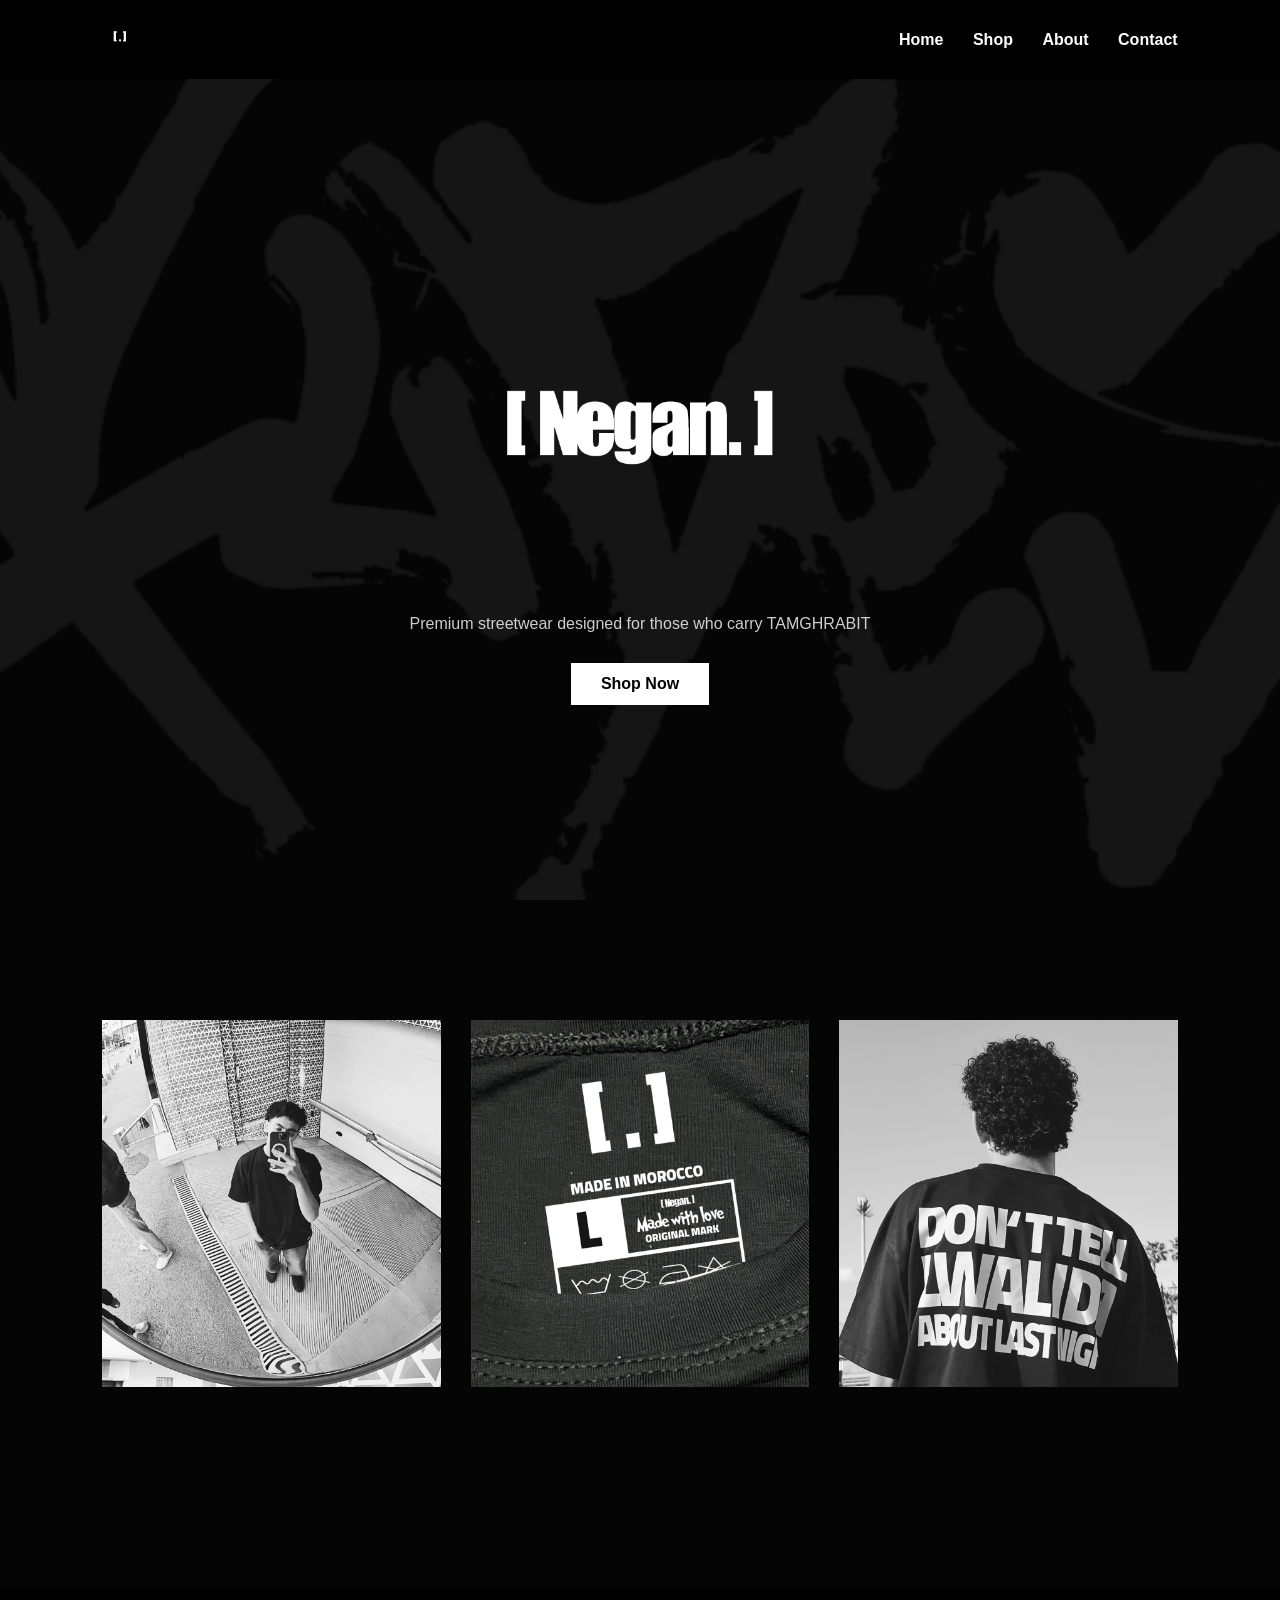
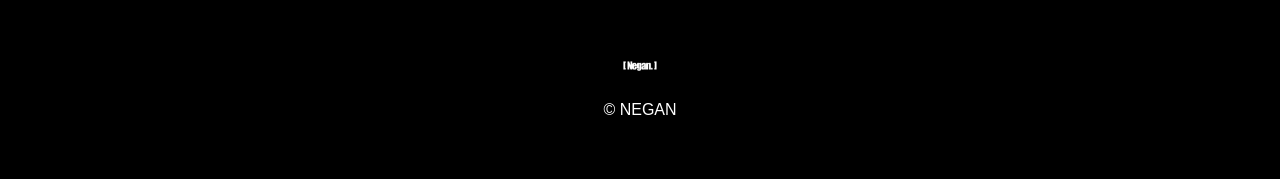
<file: index.html>
<!DOCTYPE html>
<html lang="en">

<head>

<meta charset="UTF-8">
<meta name="viewport" content="width=device-width, initial-scale=1.0">

<title>NEGAN</title>

<link rel="stylesheet" href="css/style.css">

</head>

<body>

<header>

<div class="logo">
<img src="images/logo2.png" alt="logo">
</div>

<div class="menu-btn">☰</div>

<nav id="nav">

<a href="index.html">Home</a>
<a href="shop.html">Shop</a>
<a href="about.html">About</a>
<a href="contact.html">Contact</a>

</nav>

</header>


<section class="hero">

<img src="images/logo1.png" class="hero-logo" alt="logo">

<p class="hero-text">
Premium streetwear designed for those who carry TAMGHRABIT
</p>

<a href="shop.html" class="cta">Shop Now</a>

</section>


<section class="home-products">

<div class="home-grid">

<div class="home-card">
<img src="images/negan2.jpeg">
</div>

<div class="home-card">
<img src="images/Detail3.jpeg">
</div>

<div class="home-card">
<img src="images/Detail2.jpeg">
</div>

</div>

</section>


<footer>

<img src="images/logo1.png">

<p>© NEGAN</p>

</footer>

<script src="js/app.js"></script>

</body>
</html>
</file>
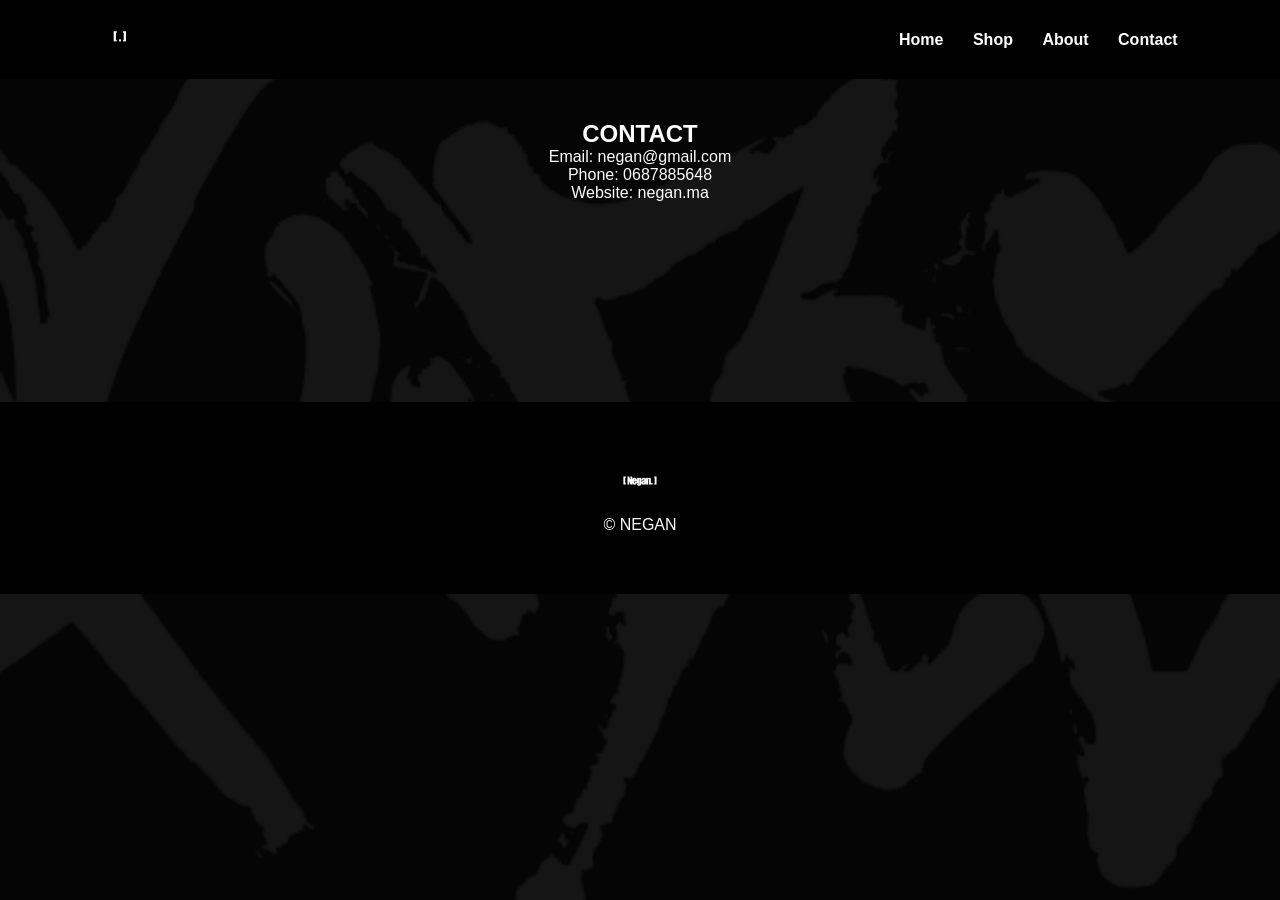
<file: contact.html>
<!DOCTYPE html>
<html lang="en">

<head>

<meta charset="UTF-8">
<meta name="viewport" content="width=device-width, initial-scale=1.0">

<title>Contact</title>

<link rel="stylesheet" href="css/style.css">

</head>

<body>

<header>

<div class="logo">
<img src="images/logo2.png">
</div>

<div class="menu-btn">☰</div>

<nav id="nav">

<a href="index.html">Home</a>
<a href="shop.html">Shop</a>
<a href="about.html">About</a>
<a href="contact.html">Contact</a>

</nav>

</header>


<section class="contact">

<h1>CONTACT</h1>

<p>Email: negan@gmail.com</p>
<p>Phone: 0687885648</p>
<p>Website: negan.ma</p>

</section>


<footer>

<img src="images/logo1.png">

<p>© NEGAN</p>

</footer>

<script src="js/app.js"></script>

</body>
</html>
</file>
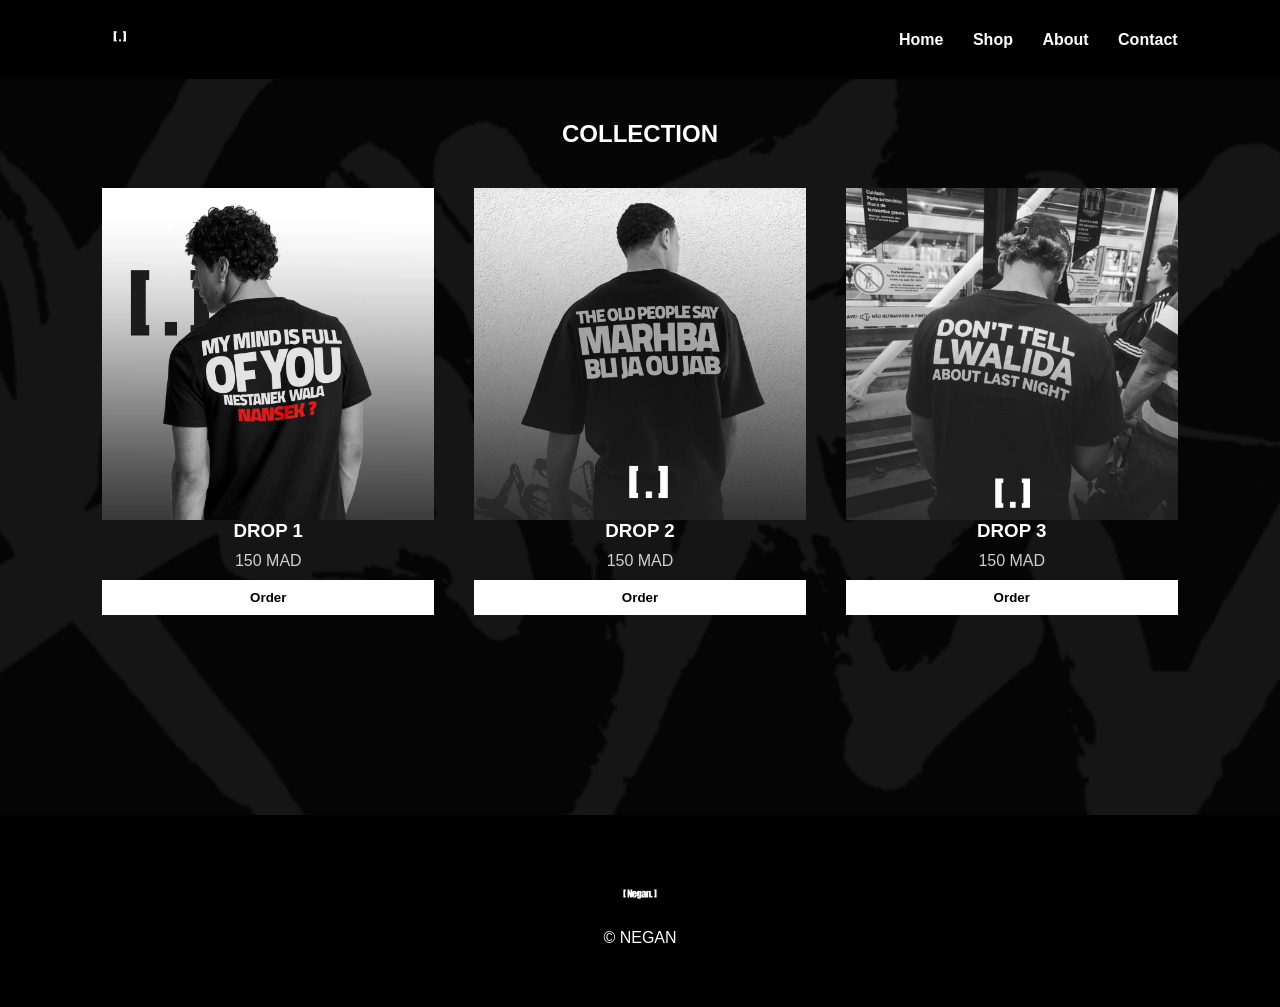
<file: shop.html>
<!DOCTYPE html>
<html lang="en">

<head>

<meta charset="UTF-8">
<meta name="viewport" content="width=device-width, initial-scale=1.0">

<title>NEGAN Shop</title>

<link rel="stylesheet" href="css/style.css">

</head>

<body>

<header>

<div class="logo">
<img src="images/logo2.png">
</div>

<div class="menu-btn">☰</div>

<nav id="nav">

<a href="index.html">Home</a>
<a href="shop.html">Shop</a>
<a href="about.html">About</a>
<a href="contact.html">Contact</a>

</nav>

</header>


<section class="shop">

<h1>COLLECTION</h1>

<div class="product-grid">


<div class="product">

<div class="product-img">

<img src="images/drop 1.jpg" class="front">
<img src="images/drop 1-2.jpg" class="back">

</div>

<h3>DROP 1</h3>

<p class="price">150 MAD</p>

<button class="order-btn"
onclick="window.location.href='https://docs.google.com/forms/d/e/1FAIpQLSdlrCONwaG1D1zf84-FoG2XXmxsabfylXC4tkLhnxxFspZoiQ/viewform'">

Order

</button>

</div>


<div class="product">

<div class="product-img">

<img src="images/drop 2.jpg" class="front">
<img src="images/drop 2-2.jpg" class="back">

</div>

<h3>DROP 2</h3>

<p class="price">150 MAD</p>

<button class="order-btn"
onclick="window.location.href='https://docs.google.com/forms/d/e/1FAIpQLSeaO0rJzJ15f01YTw5nazEP2XGzuaZqjRC17eIyhyCnPWibpw/viewform'">

Order

</button>

</div>


<div class="product">

<div class="product-img">

<img src="images/drop 3.jpg" class="front">
<img src="images/drop 3-2.jpg" class="back">

</div>

<h3>DROP 3</h3>

<p class="price">150 MAD</p>

<button class="order-btn"
onclick="window.location.href='https://docs.google.com/forms/d/e/1FAIpQLScjnFnLOxmiZHoU3v8gs0sTllYGsIJ7NV63HxYB8aGoR3oroQ/viewform'">

Order

</button>

</div>

</div>

</section>


<footer>

<img src="images/logo1.png">

<p>© NEGAN</p>

</footer>

<script src="js/app.js"></script>

</body>
</html>
</file>
<file: css/style.css>
*{
margin:0;
padding:0;
box-sizing:border-box;
font-family:Arial, sans-serif;
}

body{
background:#050505;
color:white;
overflow-x:hidden;
}
body {
    background-image: url('../images/background5.png');
    background-size: cover;        /* makes it fill screen */
    background-position: center;   /* keeps it centered */
    background-repeat: no-repeat;  /* prevents repeating */
    background-attachment: fixed;  /* optional: parallax effect */
}
/* header */

header{
display:flex;
justify-content:space-between;
align-items:center;
padding:20px 8%;
background:black;
position:fixed;
top:0;
width:100%;
z-index:1000;
}

.logo img{
height:35px;
}

nav a{
color:white;
margin-left:25px;
text-decoration:none;
font-weight:bold;
}

.menu-btn{
display:none;
font-size:26px;
cursor:pointer;
}

/* hero */

.hero{
height:100vh;
display:flex;
flex-direction:column;
justify-content:center;
align-items:center;
text-align:center;
padding-top:80px;
}

.hero-logo{
width:320px;
margin-bottom:20px;
animation:float 4s infinite ease-in-out;
}

.hero-text{
opacity:0.8;
margin-bottom:30px;
max-width:500px;
}

.cta{
background:white;
color:black;
padding:12px 30px;
text-decoration:none;
font-weight:bold;
transition:0.3s;
}

.cta:hover{
transform:scale(1.05);
}

/* floating logo */

@keyframes float{
0%{transform:translateY(0)}
50%{transform:translateY(-12px)}
100%{transform:translateY(0)}
}

/* home grid */

.home-products{
padding:120px 8%;
}

.home-grid{
display:grid;
grid-template-columns:repeat(auto-fit,minmax(250px,1fr));
gap:30px;
}

.home-card img{
width:100%;
display:block;
transition:0.4s;
}

.home-card:hover img{
transform:scale(1.05);
}

/* shop */

.shop{
padding:120px 8%;
text-align:center;
}

.product-grid{
display:grid;
grid-template-columns:repeat(auto-fit,minmax(260px,1fr));
gap:40px;
margin-top:40px;
}

.product-img{
position:relative;
overflow:hidden;
}

.product-img img{
width:100%;
display:block;
transition:0.4s;
}

.product-img .back{
position:absolute;
top:0;
left:0;
opacity:0;
}

.product-img:hover .back{
opacity:1;
}

.product-img:hover .front{
opacity:0;
}

.price{
margin:10px 0;
opacity:0.8;
}

.order-btn{
padding:10px;
background:white;
color:black;
border:none;
font-weight:bold;
cursor:pointer;
width:100%;
transition:0.3s;
}

.order-btn:hover{
background:#ddd;
}

/* about contact */
.love-text {
    font-family: 'Grinched', cursive;
}

.about,.contact{
padding:120px 8%;
text-align:center;
}

.about-text{
max-width:600px;
margin:20px auto;
line-height:1.6;
opacity:0.8;
}

/* footer */

footer{
padding:60px;
text-align:center;
background:black;
margin-top:80px;
}

footer img{
height:40px;
margin-bottom:10px;
}

/* mobile */

@media(max-width:768px){

nav{
display:none;
position:absolute;
top:70px;
left:0;
background:black;
width:100%;
flex-direction:column;
text-align:center;
}

nav a{
margin:15px 0;
}

nav.active{
display:flex;
}

.menu-btn{
display:block;
}

.hero-logo{
width:200px;
}

}
</file>
